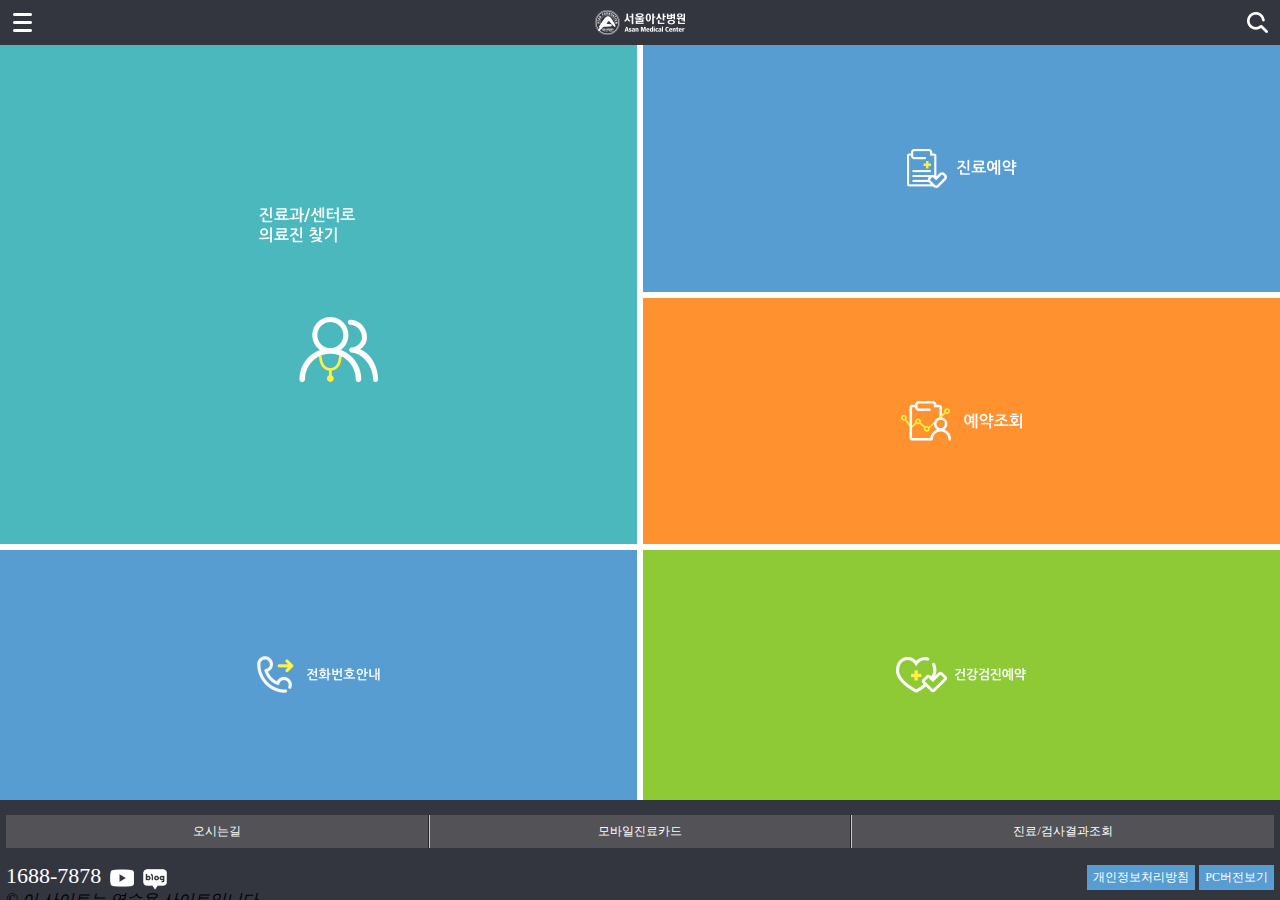
<file: index.html>
<!DOCTYPE html>
<html lang="ko">

<head>
    <meta charset="UTF-8">
    <meta http-equiv="X-UA-Compatible" content="IE=edge">
    <meta name="viewport" content="width=device-width, initial-scale=1.0">

    <link rel="stylesheet" href="./css/reset.css">
    <link rel="stylesheet" href="./css/basic.css">

    <script src="https://ajax.googleapis.com/ajax/libs/jquery/3.5.1/jquery.min.js"></script>
    <script defer src="./js/main.js"></script>
    <!-- defer : 화면이 모두 로딩 된 다음에 실행 -->
    <title>아산병원</title>
</head>

<body>
    <div class="contbody_scroll">
        <div id="wrap">
            <div class="cover"></div>
            <!-- 왼쪽 lnb가 나와있을때만 보이는 본문의 반투명막 -->
            <header>
                <div class="lnb_btn">
                    <a href="#">
                        <img src="./img/bg_header_lnb.png" alt="메뉴열기">
                    </a>
                </div>
                <h1 class="logo">
                    <a href="index.html">
                        <img src="./img/img_header_logo.png" alt="서울아산병원">
                    </a>
                </h1>
                <div class="search_btn">
                    <a href="#">
                        <img src="./img/img_topSerch.png" alt="찾기열기">
                    </a>
                </div>
            </header>
            <div id="con_wrap" class = "main_wrap">
                <div id="con_up">
                    <section class="s1-1">
                        <a href="staff.html">
                            <img src="./img/img_main01.png" alt="진료과/센터로 의료진 찾기">
                        </a>
                    </section>
                    <div class="con_up_right">
                        <section class="s1-2">
                            <a href="">
                                <img src="./img/img_main02.png" alt="진료예약">
                            </a>
                        </section>
                        <section class="s1-3">
                            <a href="">
                                <img src="./img/img_main03.png" alt="예약조회">
                            </a>
                        </section>
                    </div>
                </div>
                <div id="con_down">
                    <section class="s2-1">
                        <a href="">
                            <img src="./img/img_main04.png" alt="전화번호안내">
                        </a>
                    </section>
                    <section class="s2-2">
                        <a href="">
                            <img src="./img/img_main05.png" alt="건강검진예약">
                        </a>
                    </section>
                </div>
            </div>
            <footer style="height: 100px; background:#33353f">
                <ul class="quickmenu">
                    <li><a href="#">오시는길</a></li>
                    <li><a href="#">모바일진료카드</a></li>
                    <li><a href="#">진료/검사결과조회</a></li>
                </ul>
                <div class="telSns">
                    <a href="">1688-7878</a>
                    <a href=""><img src="./img/img_youtube.png" alt=""></a>
                    <a href=""><img src="./img/img_naverblog.png" alt=""></a>
                </div>
                <div class="pc">
                    <a href="">개인정보처리방침</a>
                    <a href="">PC버전보기</a>
                </div>
                <address class="copyright">&copy; 이 사이트는 연습용 사이트입니다.</address>
            </footer>
        </div>
    </div>
    <div id="lnb">
        <div class="lnb_login">
            <p class="txt">로그인을 하시면 더 많은 정보를<br>
                확인 하실 수 있습니다.</p>
            <img src="img/btn_login.png" alt="">
        </div>
        <div class="lnb_list">
            <iul>
                <li><a href="staff.html"><img src="img/img_lnbtab01_off.png" alt=""></a></li>
                <li><a href=""><img src="img/img_lnbtab02_off.png" alt=""></a></li>
                <li><a href=""><img src="img/img_lnbtab03_off.png" alt=""></a></li>
                <li><a href=""><img src="img/img_lnbtab04_off.png" alt=""></a></li>
                <li><a href=""><img src="img/img_lnbtab05_off.png" alt=""></a></li>

            </iul>
        </div>
        <div class="lnb_res">
            <a href=""><img src="img/btn_reserve.png" alt=""></a>
        </div>
    </div>
</body>

</html>
</file>
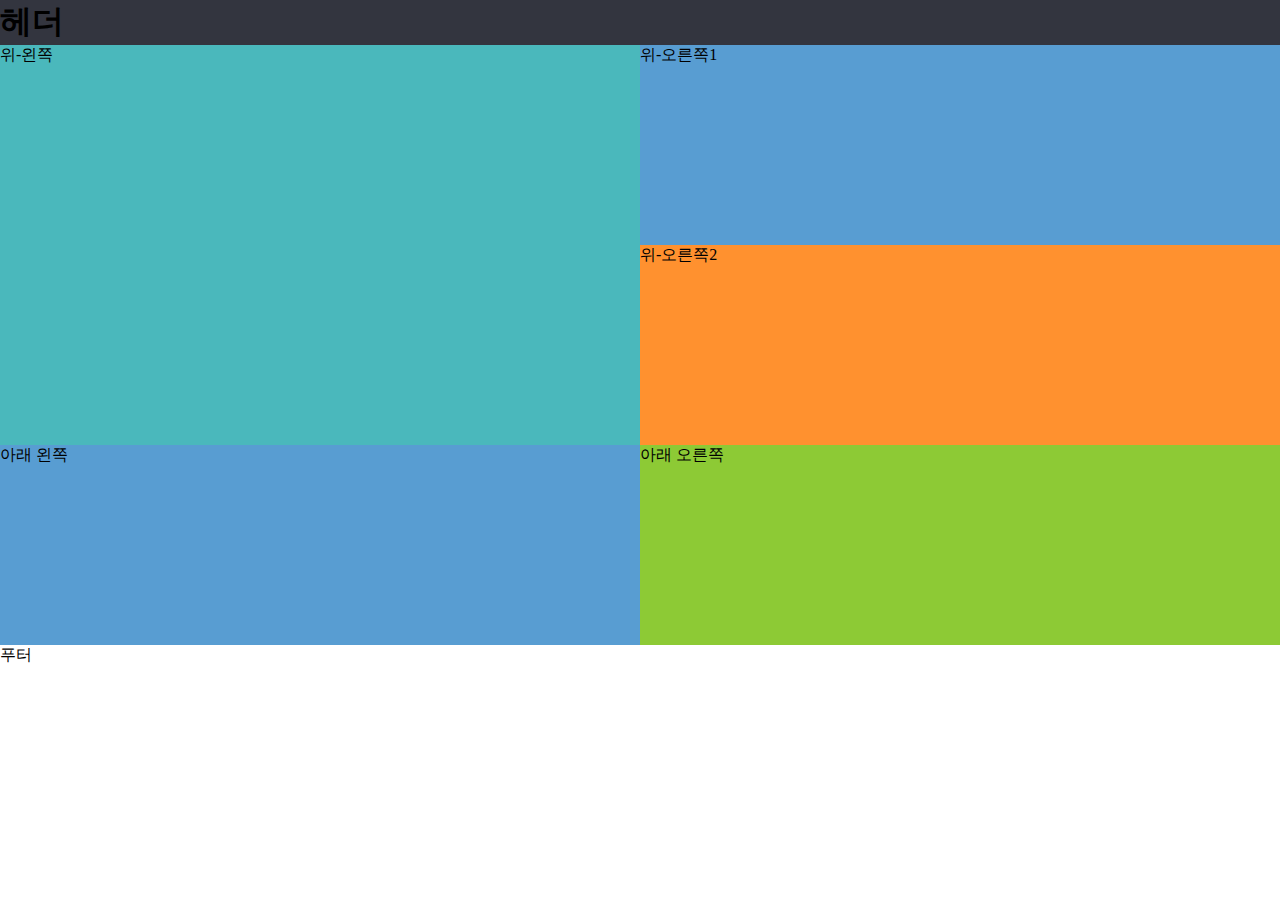
<file: flex.html>
<!DOCTYPE html>
<html lang="ko">
<head>
    <meta charset="UTF-8">
    <meta http-equiv="X-UA-Compatible" content="IE=edge">
    <meta name="viewport" content="width=device-width, initial-scale=1.0">
    <link rel="stylesheet" href="./css/reset.css">
    <title>Document</title>
    <style>
        #wrap{}
        header{
            height: 45px;
            background: #33353f;
        }
    </style>
</head>
<body>
    <div id="wrap">
        <header>
            <h1>헤더</h1>
        </header>
        <div id="con_wrap">
            <div id="con_up">
                <section class="s1-1">위-왼쪽</section>
                <div class="con_up_right">
                    <section class="s1-2">위-오른쪽1</section>
                    <section class="s1-3">위-오른쪽2</section>
                </div>               
            </div>
            <div id="con_down">
                <section class="s2-1">아래 왼쪽</section>
                <section class="s2-2">아래 오른쪽</section>
            </div>           
        </div>
        <style>
            #con_wrap{
                display: flex;
                flex-direction: column;
                height: 600px;
            }
            #con_up{
                flex: 2;
                display: flex;
            }
            
            .s1-1{
                background: #4ab8bc;
                flex: 1;

            }
            .con_up_right{
            flex: 1;
            display: flex;
            flex-direction: column;
            }
            .s1-2{
                background: #589dd2;
                flex: 1;
            }
            .s1-3{
                background: #ff912f;
                flex: 1;
            }
            #con_down{
                flex: 1;
                display: flex;
            }
            .s2-1{
                background: #589dd2;
                flex: 1;
            }
            .s2-2{
                background: #8dca35;
                flex: 1;
            }
        </style>
        <footer>
            푸터
        </footer>
    </div>
</body>
</html>
</file>
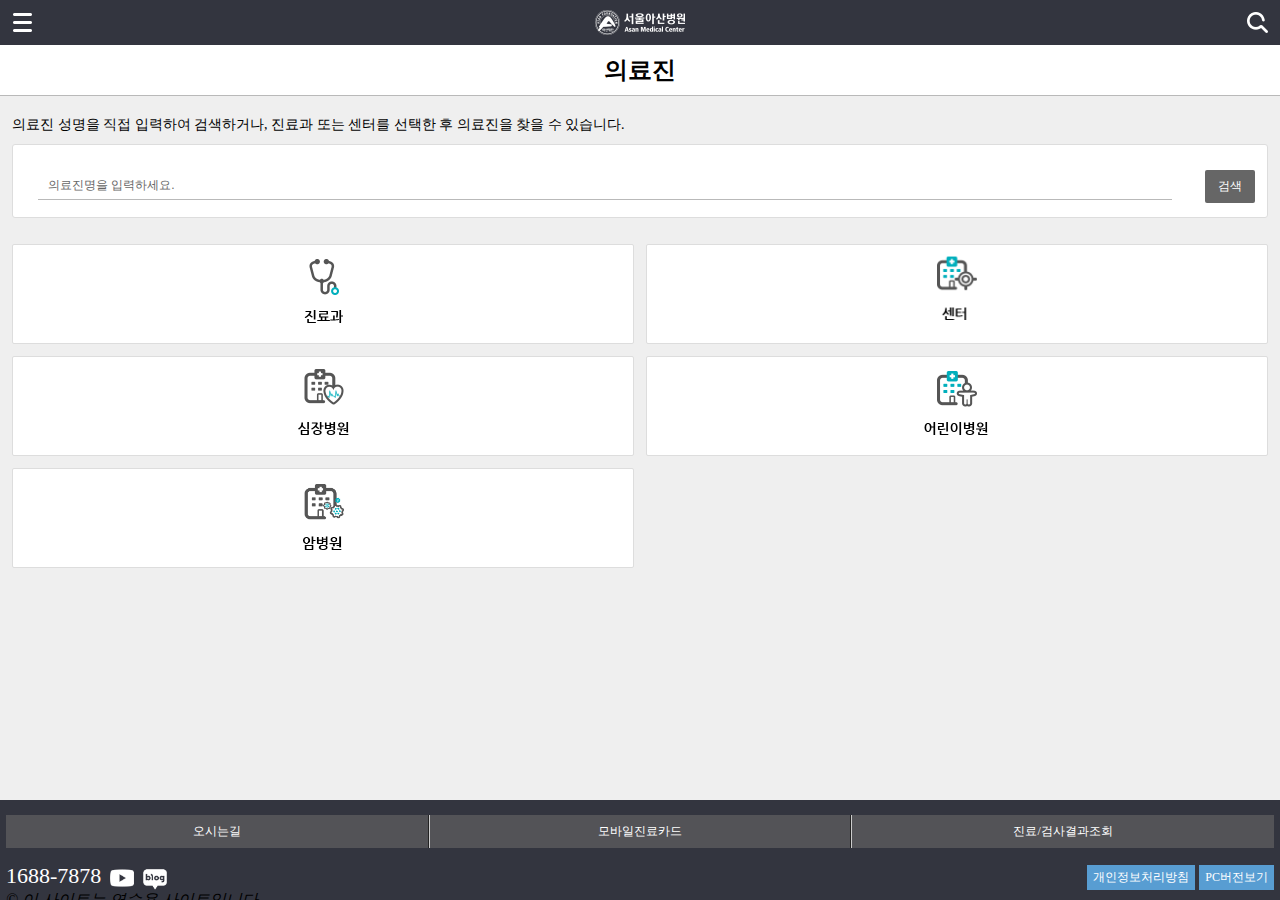
<file: staff.html>
<!DOCTYPE html>
<html lang="ko">

<head>
    <meta charset="UTF-8">
    <meta http-equiv="X-UA-Compatible" content="IE=edge">
    <meta name="viewport" content="width=device-width, initial-scale=1.0">

    <link rel="stylesheet" href="./css/reset.css">
    <link rel="stylesheet" href="./css/basic.css">
    <link rel="stylesheet" href="./css/sub.css">

    <script src="https://ajax.googleapis.com/ajax/libs/jquery/3.5.1/jquery.min.js"></script>
    <script defer src="./js/main.js"></script>
    <!-- defer : 화면이 모두 로딩 된 다음에 실행 -->
    <title>스태프</title>
</head>

<body>
    <div class="contbody_scroll">
        <div id="wrap">
            <div class="cover"></div>
            <!-- 왼쪽 lnb가 나와있을때만 보이는 본문의 반투명막 -->
            <header>
                <div class="lnb_btn">
                    <a href="#">
                        <img src="./img/bg_header_lnb.png" alt="메뉴열기">
                    </a>
                </div>
                <h1 class="logo">
                    <a href="index.html">
                        <img src="./img/img_header_logo.png" alt="서울아산병원">
                    </a>
                </h1>
                <div class="search_btn">
                    <a href="#">
                        <img src="./img/img_topSerch.png" alt="찾기열기">
                    </a>
                </div>
            </header>
            <div id="con_wrap" class="sub_wrap">
                <div class="sub_title">
                    <h2>의료진</h2>
                </div>
                <div class="sub_con">
                    <p> 의료진 성명을 직접 입력하여 검색하거나,
                        진료과 또는 센터를 선택한 후 의료진을 찾을 수 있습니다.</p>
                    <div class="sub_search">
                        <input type="text" placeholder="의료진명을 입력하세요."
                        class="sub_search_input">
                        <button class="sub_serch_btn">검색</button>
                    </div>
                    <!-- .sub_search end -->
                    <ul class="conlist">
                        <li><a href="#"><img src="./img/staff/img_step01.png" alt="진료과" width="39"></a></li>
                        <li><a href="#"><img src="./img/staff/img_step02.png" alt="암병원" width="39.5"></a></li>
                        <li><a href="#"><img src="./img/staff/img_step03.png" alt="심장병원" width="51"></a></li>
                        <li><a href="#"><img src="./img/staff/img_step04.png" alt="어린이병원" width="90"></a></li>
                        <li><a href="#"><img src="./img/staff/img_step05.png" alt="센터" width="41"></a></li>
                    </ul>
                </div>
            </div>
            <footer style="height: 100px; background:#33353f">
                <ul class="quickmenu">
                    <li><a href="#">오시는길</a></li>
                    <li><a href="#">모바일진료카드</a></li>
                    <li><a href="#">진료/검사결과조회</a></li>
                </ul>
                <div class="telSns">
                    <a href="">1688-7878</a>
                    <a href=""><img src="./img/img_youtube.png" alt=""></a>
                    <a href=""><img src="./img/img_naverblog.png" alt=""></a>
                </div>
                <div class="pc">
                    <a href="">개인정보처리방침</a>
                    <a href="">PC버전보기</a>
                </div>
                <address class="copyright">&copy; 이 사이트는 연습용 사이트입니다.</address>
            </footer>
        </div>
    </div>
    <div id="lnb">
        <div class="lnb_login">
            <p class="txt">로그인을 하시면 더 많은 정보를<br>
                확인 하실 수 있습니다.</p>
            <img src="img/btn_login.png" alt="">
        </div>
        <div class="lnb_list">
            <iul>
                <li>
                    <a href="staff.html">
                        <img src="img/staff/img_lnbtab01_on.png" alt="">
                    </a>
                </li>
                <li><a href=""><img src="img/img_lnbtab02_off.png" alt=""></a></li>
                <li><a href=""><img src="img/img_lnbtab03_off.png" alt=""></a></li>
                <li><a href=""><img src="img/img_lnbtab04_off.png" alt=""></a></li>
                <li><a href=""><img src="img/img_lnbtab05_off.png" alt=""></a></li>

            </iul>
        </div>
        <div class="lnb_res">
            <a href=""><img src="img/btn_reserve.png" alt=""></a>
        </div>
    </div>
</body>

</html>
</file>
<file: css/basic.css>
@charset "UTF-8";
body {
  width: 100%;
  min-width: 360px;
 }
.contbody_scroll{
  overflow: hidden;
}
/* 레이아웃 */
#wrap {
  position: relative;
  width: 100%;
  height: 100%;
 }
  header { 
    height: 45px; 
    background: #33353F; 
  }

#con_wrap{

}
  .main_wrap { 
    display:flex; 
    flex-direction: column;
    /* height:calc(100vh - 177px);   
    footer의 height값을 억지로 지정*/
    /* border:2px solid red;  */
  }
  .main_wrap section{
    display: table;
  }
    #con_up { 
      flex:2;
      display:flex;
    }
    
      .s1-1 { flex:1;}
      .con_up_right {
        flex:1;
        display: flex;
        flex-direction:column;
      }
        .s1-2 { flex:1; }
        .s1-3 { flex:1; }

    #con_down {
      flex:1;
      display: flex;
    }
      .s2-1 { flex:1; }
      .s2-2 { flex:1; }
.cover{
  display: none;
  position: fixed;
  top: 0;
  left: 0;
  width: 100%;
  height: 100%;
  background-color: rgba(0,0,0,0.7);
  z-index: 10;
}


  /*header*/
header { 
  padding:0 45px;
  width:100%;
  }
  .lnb_btn { 
    float:left;
    position: relative; 
    left:-45px;
    z-index: 20;
  }
  .logo { 
    float: left;
    width: 100%; 
    margin: 0 -45px;
    text-align:center;
    line-height:1;
  }
  .search_btn {
    float:right;
    position: relative; 
    left:45px;
  }

header img { height:45px; }

/* content */
#main_wrap { padding:6px; }
#main_wrap section { display:table; }
section > a { 
  display:table-cell;
  /* width:100%; height:100%;  */
  text-align: center; 
  vertical-align: middle; }

  #con_up { padding-bottom:3px;}
    .s1-1 { padding-right:3px; }
    .s1-1 a { background:#4AB8BC; }
    .s1-1 img { width:120px;  }

    .con_up_right { padding-left:3px; }
      .s1-2 { padding-bottom:3px; }
      .s1-2 a { background:#589DD2; }
      .s1-2 img { width:110px; }

      .s1-3 { padding-top:3px; }
      .s1-3 a { background:#FF912F; }
      .s1-3 img { width:121px; }

  #con_down { padding-top:3px; }
    .s2-1 { padding-right:3px; }    
    .s2-1 a { background:#589DD2; }
    .s2-1 img { width:124px; }

    .s2-2 { padding-left:3px; }   
    .s2-2 a { background:#8DCA35; }
    .s2-2 img { width:131px; }


/* footer */
footer { 
  /* position:fixed; 
  bottom:0; left:0;
  width:100%; */
  background:#222;
  padding:15px 6px;
}

ul.quickmenu {
  display:table; width:100%;
}
.quickmenu li {
  display:table-cell; width:33.33%; 
  background:#535357;
  border-left:1px solid #ccc;
  border-right:1px solid #222;
}
.quickmenu li:first-child {
  border-left:none;
}
.quickmenu li:last-child {
  border-right:none;
}
.quickmenu a{ 
  display:block;
  text-align:center;
  color:#fff; 
  font-size:12px;
  line-height:33px;}

.telSns { margin-top: 15px; }
.telSns a {
  font-size:22px; color:#fff;
}
.telSns img { 
  width:24px; 
  margin-left:5px}

.pc { 
  position:absolute;
  right:6px;
  margin-top:-25px;
  text-align:right;
}
.pc a { 
  background: #589DD2;
  display:inline-block;
  padding:4px 6px;
  font-size:12px;
  color:#fff;
  margin-bottom:5px;
}

.copy { 
  font-size:10px;
  color:#fff;
  margin-top:10px;
}

/* 좌측 슬라이더 메뉴 lnb */
#lnb {  
  position:fixed; top:0; left:-274px;
  width:274px;height:100%;
  background:#F1F1F1;
  z-index: 100;
  /* z-index : position값이 있어야 작동 */
} 

.lnb_login { 
  background:#111;
  text-align:center;
  padding: 35px 0; 
}
.lnb_login p {
  color:#fff; 
  text-align:left;
  margin:0 0 20px 20px;
  font-size:14px;
}
.lnb_login img { width:232px; }

ul.lnb_list {
  border-bottom: 1px solid #ddd;
}
.lnb_list img { width:274px; }

.lnb_res { 
  padding-top:40px; 
  text-align:center;}
.lnb_res img { 
  width:235px;}
</file>
<file: css/sub.css>
@charset "UTF-8";

.sub_wrap{
    background-color: #efefef;
}
.sub_title{
    background-color: white;
}
.sub_title h2{
    text-align: center;
    line-height: 50px;
    border-bottom: 1px solid #b9b9b9;
}

.sub_con{

}
.sub_con > p{
    padding: 20px 0 10px 12px;
    font-size: 14px;
}

.sub_search{
    border: 1px solid #dddddd;
    background-color: white;
    margin: 0 12px;
    padding: 25px 25px 17px;
    border-radius: 3px;
    position: relative;
}
.sub_search_input{
    border: none;
    border-bottom: 1px solid #b9b9b9;
    height: 30px;
    width: calc(100% - 70px);
    padding-left: 10px;
}
.sub_search_input::placeholder{
    font-size: 12px;
    color: #666666;
}
.sub_serch_btn{
    border: none;
    background: #666666;
    color: white;
    width: 49px;
    padding: 8px 12px;
    display: inline-block;
    font-size: 12px;
    border-radius: 2px;
    position: absolute;
    right: 12px;
    width: 50px;

}
.conlist{
overflow: hidden;
padding: 20px 6px ;
}
.conlist li{
    float: left;
    width: 50%;
    padding: 6px;
}
.conlist a{
display: block;
background-color: white;
border: 1px solid #dddddd;
height: 100px;
border-radius: 2px;
text-align: center;
}
.conlist img{
}
</file>
